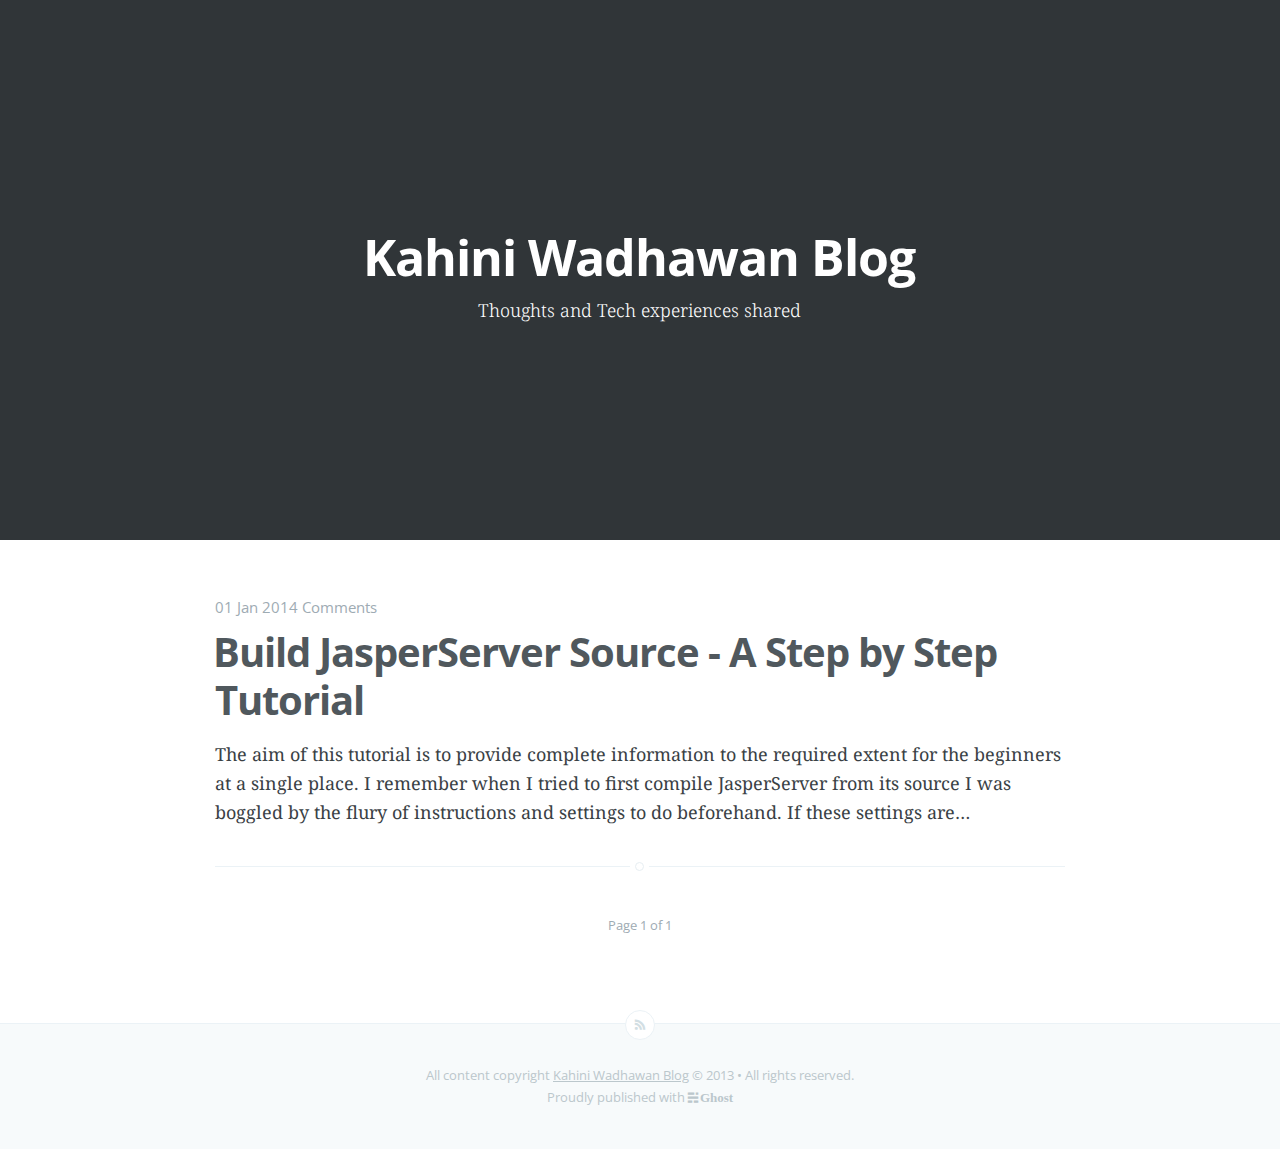
<file: index.html>
<!DOCTYPE html>
<html>
<head>
    
    <meta http-equiv="Content-Type" content="text/html" charset="UTF-8" />
    <meta http-equiv="X-UA-Compatible" content="IE=edge,chrome=1" />

    
    <title>Kahini Wadhawan Blog</title>
    <meta name="description" content="Thoughts and Tech experiences shared" />

    <meta name="HandheldFriendly" content="True" />
    <meta name="MobileOptimized" content="320" />
    <meta name="viewport" content="width=device-width, initial-scale=1.0" />

    
    <link rel="stylesheet" type="text/css" href="/assets/css/screen.css" />
    <link rel="stylesheet" type="text/css" href="//fonts.googleapis.com/css?family=Droid+Serif:400,700,400italic|Open+Sans:700,400" />

    
    <meta name="generator" content="Ghost 0.3" />
<link rel="alternate" type="application/rss+xml" title="RSS" href="/rss/">
<!-- Google Analytics Code -->
<script>
  (function(i,s,o,g,r,a,m){i['GoogleAnalyticsObject']=r;i[r]=i[r]||function(){
  (i[r].q=i[r].q||[]).push(arguments)},i[r].l=1*new Date();a=s.createElement(o),
  m=s.getElementsByTagName(o)[0];a.async=1;a.src=g;m.parentNode.insertBefore(a,m)
  })(window,document,'script','//www.google-analytics.com/analytics.js','ga');

  ga('create', 'UA-47090529-1', 'kahiniwadhawan.com');
  ga('send', 'pageview');

</script>
</head>
<body class="home-template">

    
    




<header id="site-head" >
    <div class="vertical">
        <div id="site-head-content" class="inner">

            
            <h1 class="blog-title">Kahini Wadhawan Blog</h1>
            <h2 class="blog-description">Thoughts and Tech experiences shared </h2>
        </div>
    </div>
</header>


<main class="content" role="main">

    
    

    <article class="post">
        <header class="post-header">
            <span class="post-meta"><time datetime="2014-01-01">01 Jan 2014</time> 
     <a href="/build-jasperserver-source-a-step-by-step-tutorial/#disqus_thread">Comments</a>  
   </span>
<!-- Disqus Code -->
            <h2 class="post-title"><a href="/build-jasperserver-source-a-step-by-step-tutorial/">Build JasperServer Source - A Step by Step Tutorial</a></h2>

        </header>
        <section class="post-excerpt">
            <p>The aim of this tutorial is to provide complete information to the required extent for the beginners at a single place. I remember when I tried to first compile JasperServer from its source I was boggled by the flury of instructions and settings to do beforehand. If these settings are&hellip;</p>
        </section>
    </article>

    

    
    <nav class="pagination" role="pagination">
    
    <span class="page-number">Page 1 of 1</span>
    
</nav>

</main>


    <footer class="site-footer">
        <a class="subscribe icon-feed" href="http://www.kahiniwadhawan.com/rss/"><span class="tooltip">Subscribe!</span></a>
        <div class="inner">
             <section class="copyright">All content copyright <a href="/">Kahini Wadhawan Blog</a> &copy; 2013 &bull; All rights reserved.</section>
             <section class="poweredby">Proudly published with <a class="icon-ghost" href="http://ghost.org">Ghost</a></section>
        </div>
    </footer>

    
    <script src="/shared/vendor/jquery/jquery.js"></script>

    
    <script type="text/javascript" src="/assets/js/index.js"></script>
  <!-- Disqus Code --> 
   <script type="text/javascript">
    /* * * CONFIGURATION VARIABLES: EDIT BEFORE PASTING INTO YOUR WEBPAGE * * */
    var disqus_shortname = 'kahiniwadhawanblog'; // required: replace example with your forum shortname

    /* * * DON'T EDIT BELOW THIS LINE * * */
    (function () {
        var s = document.createElement('script'); s.async = true;
        s.type = 'text/javascript';
        s.src = '//' + disqus_shortname + '.disqus.com/count.js';
        (document.getElementsByTagName('HEAD')[0] || document.getElementsByTagName('BODY')[0]).appendChild(s);
    }());
    </script>
    
</body>
</html>
</file>
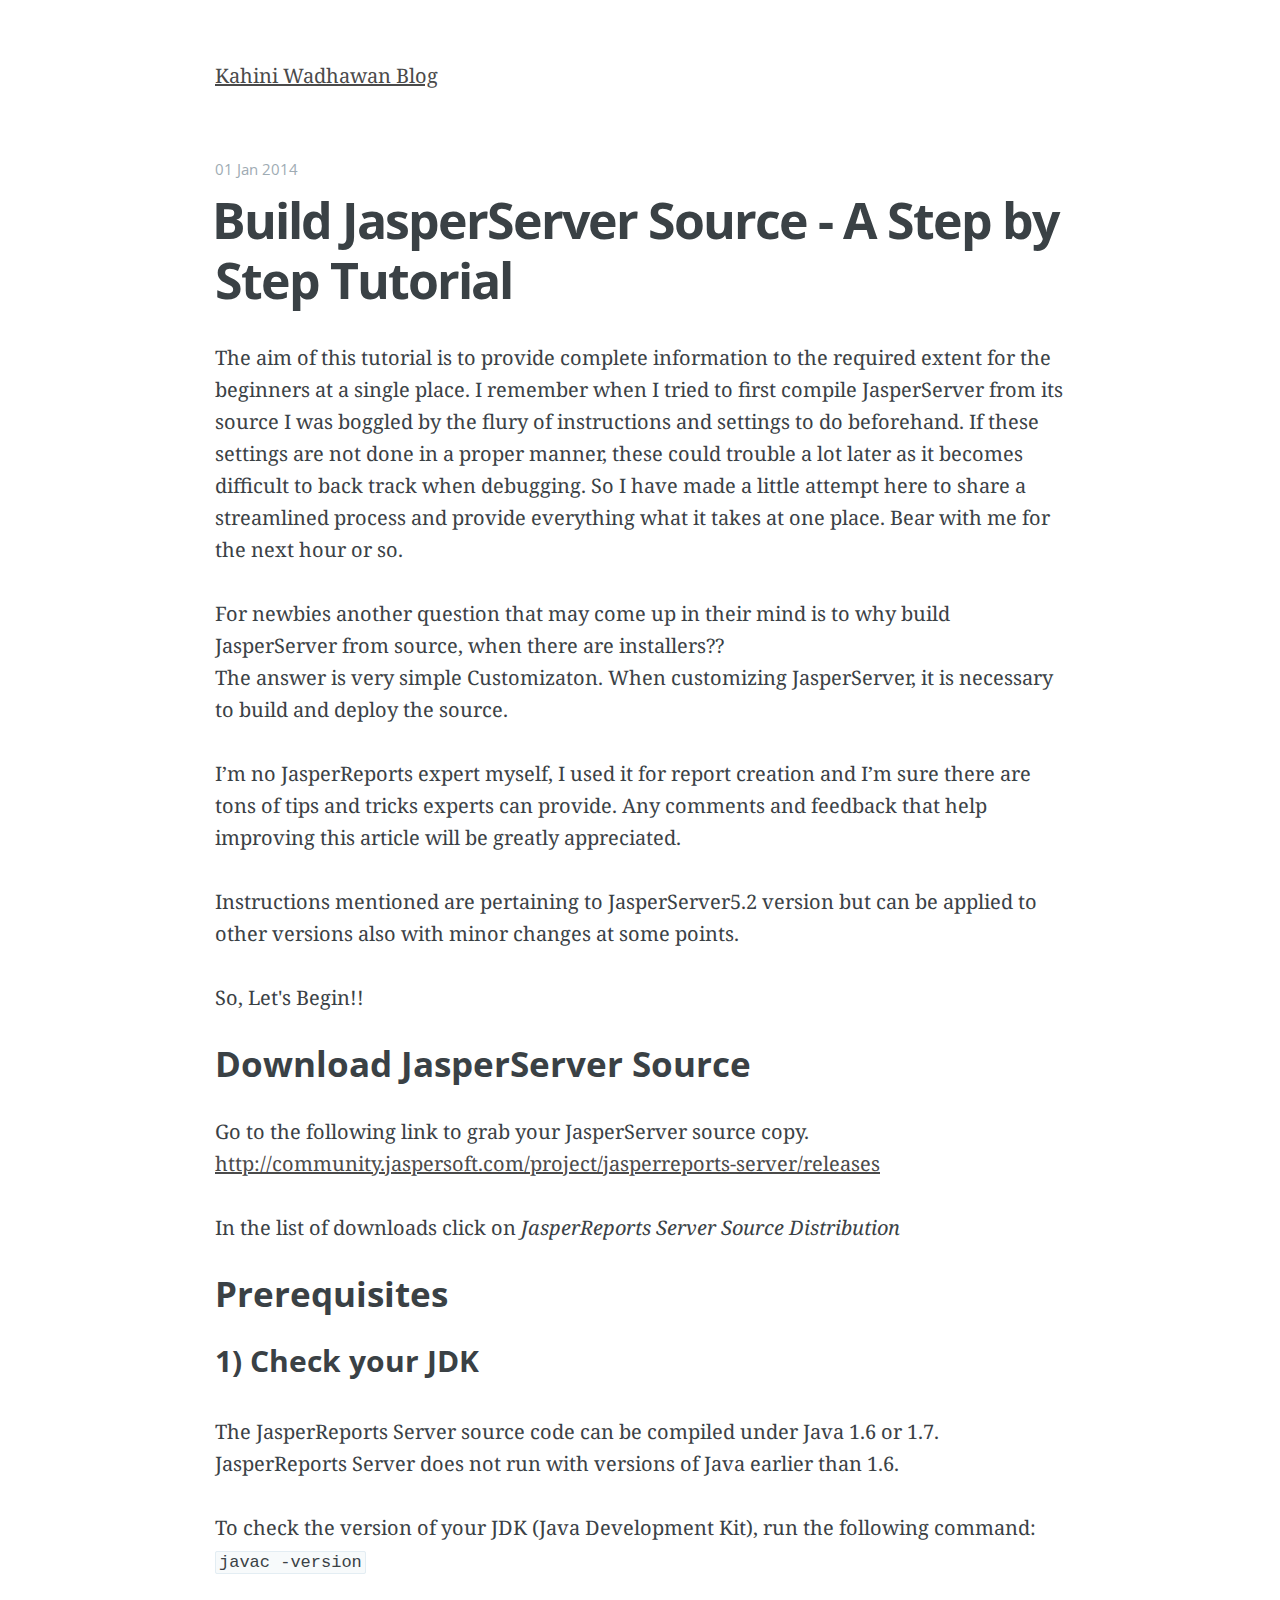
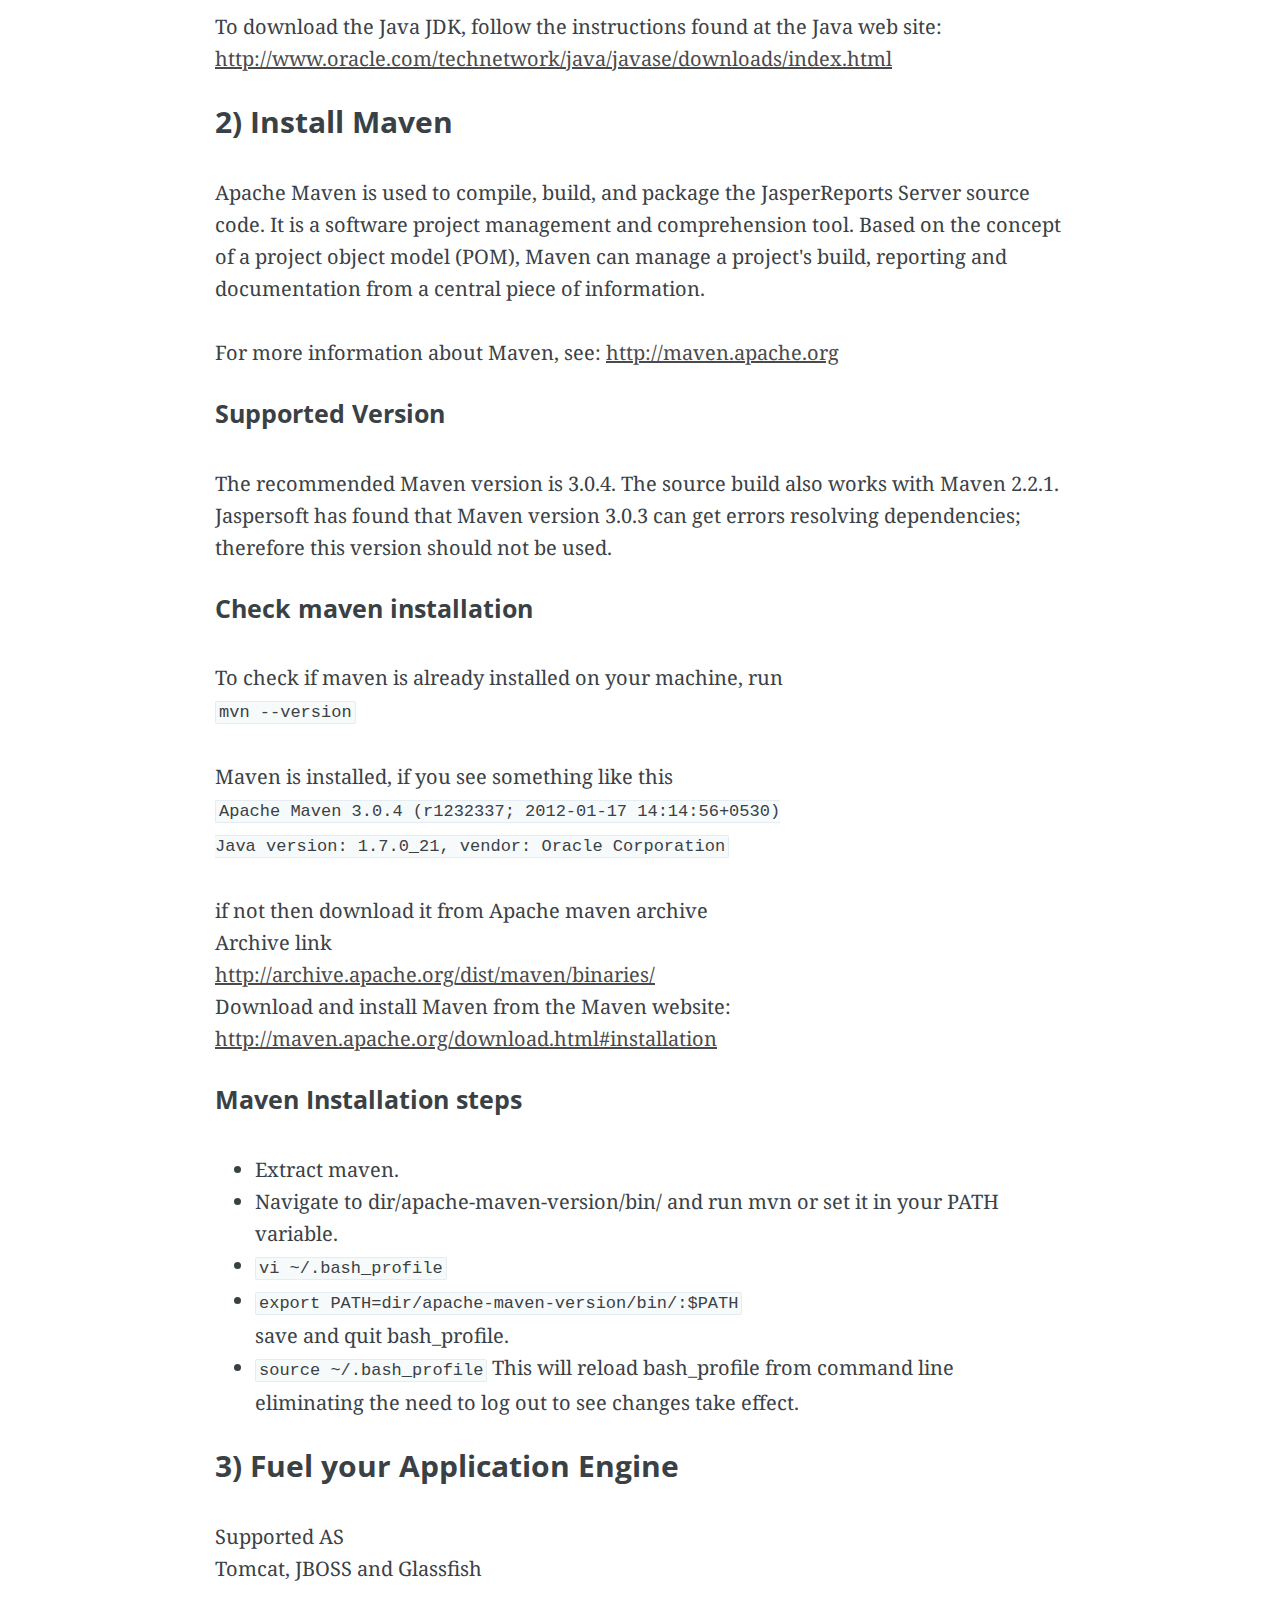
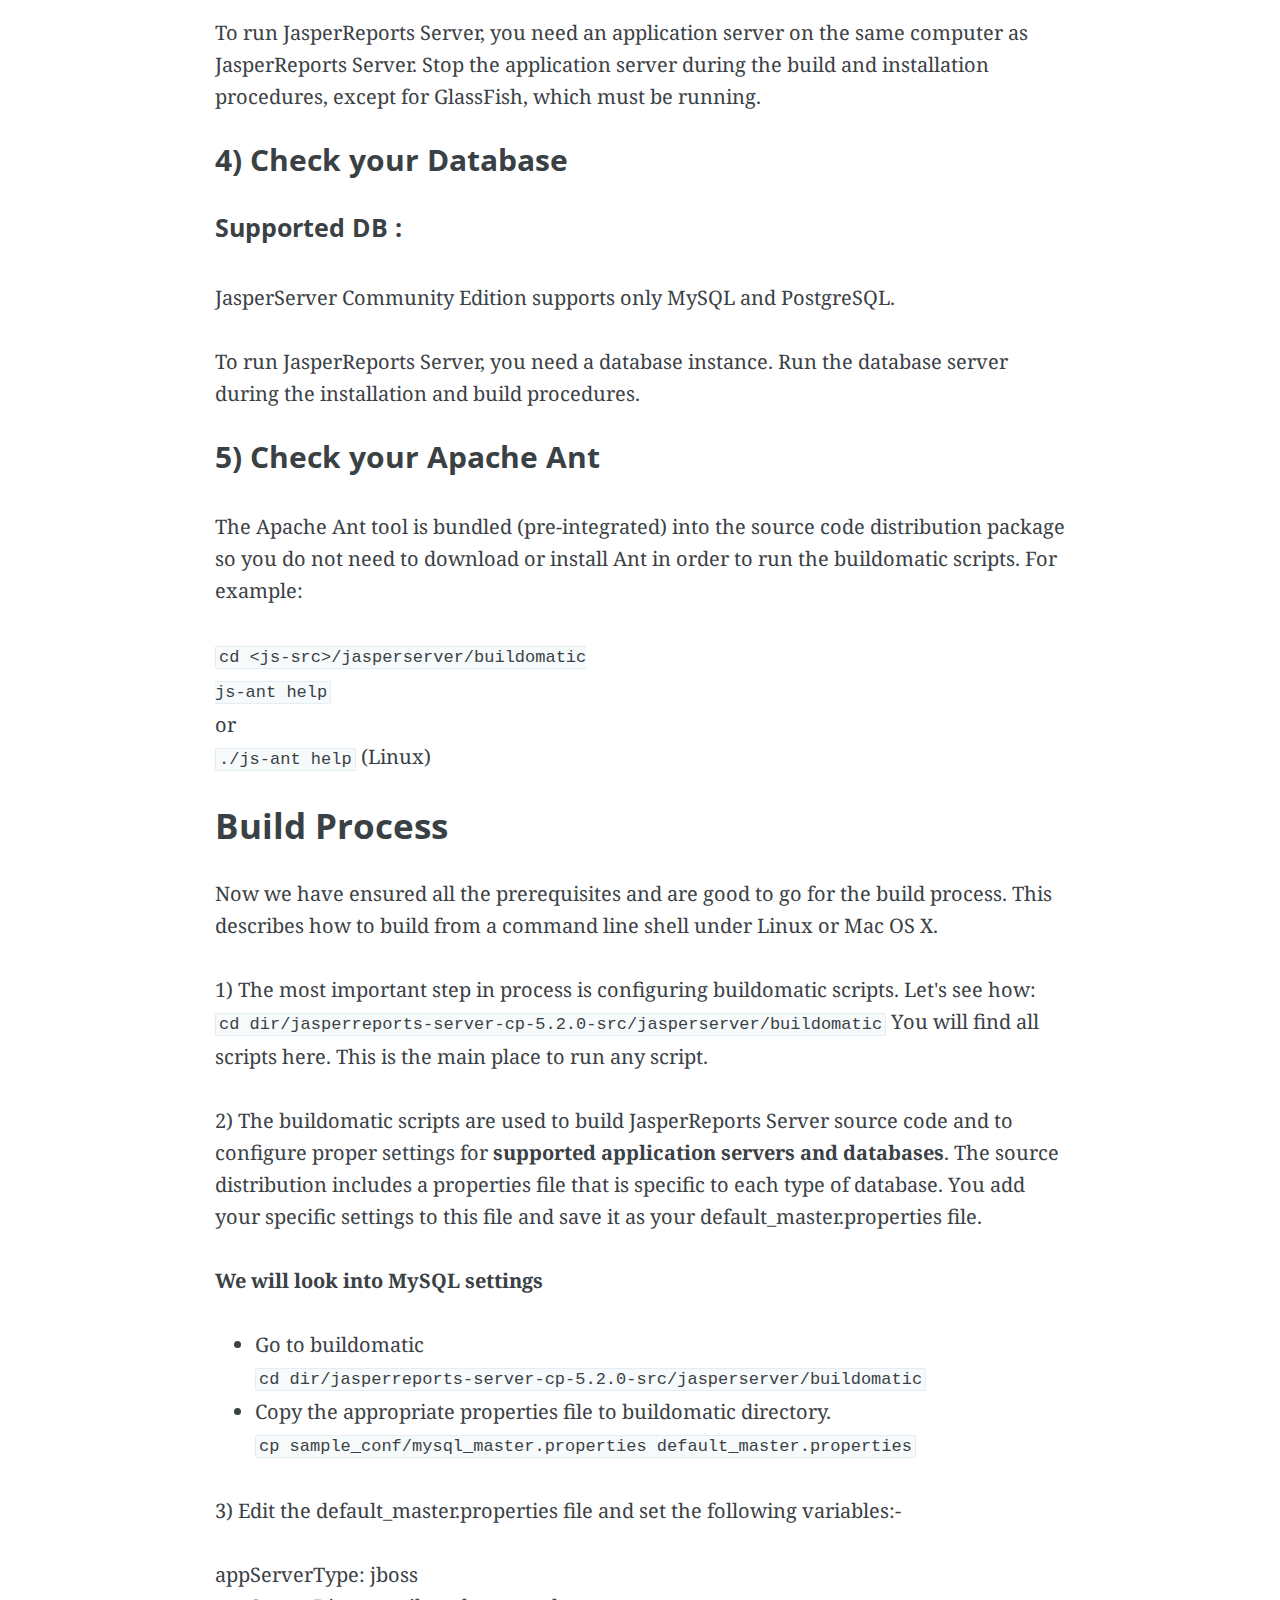
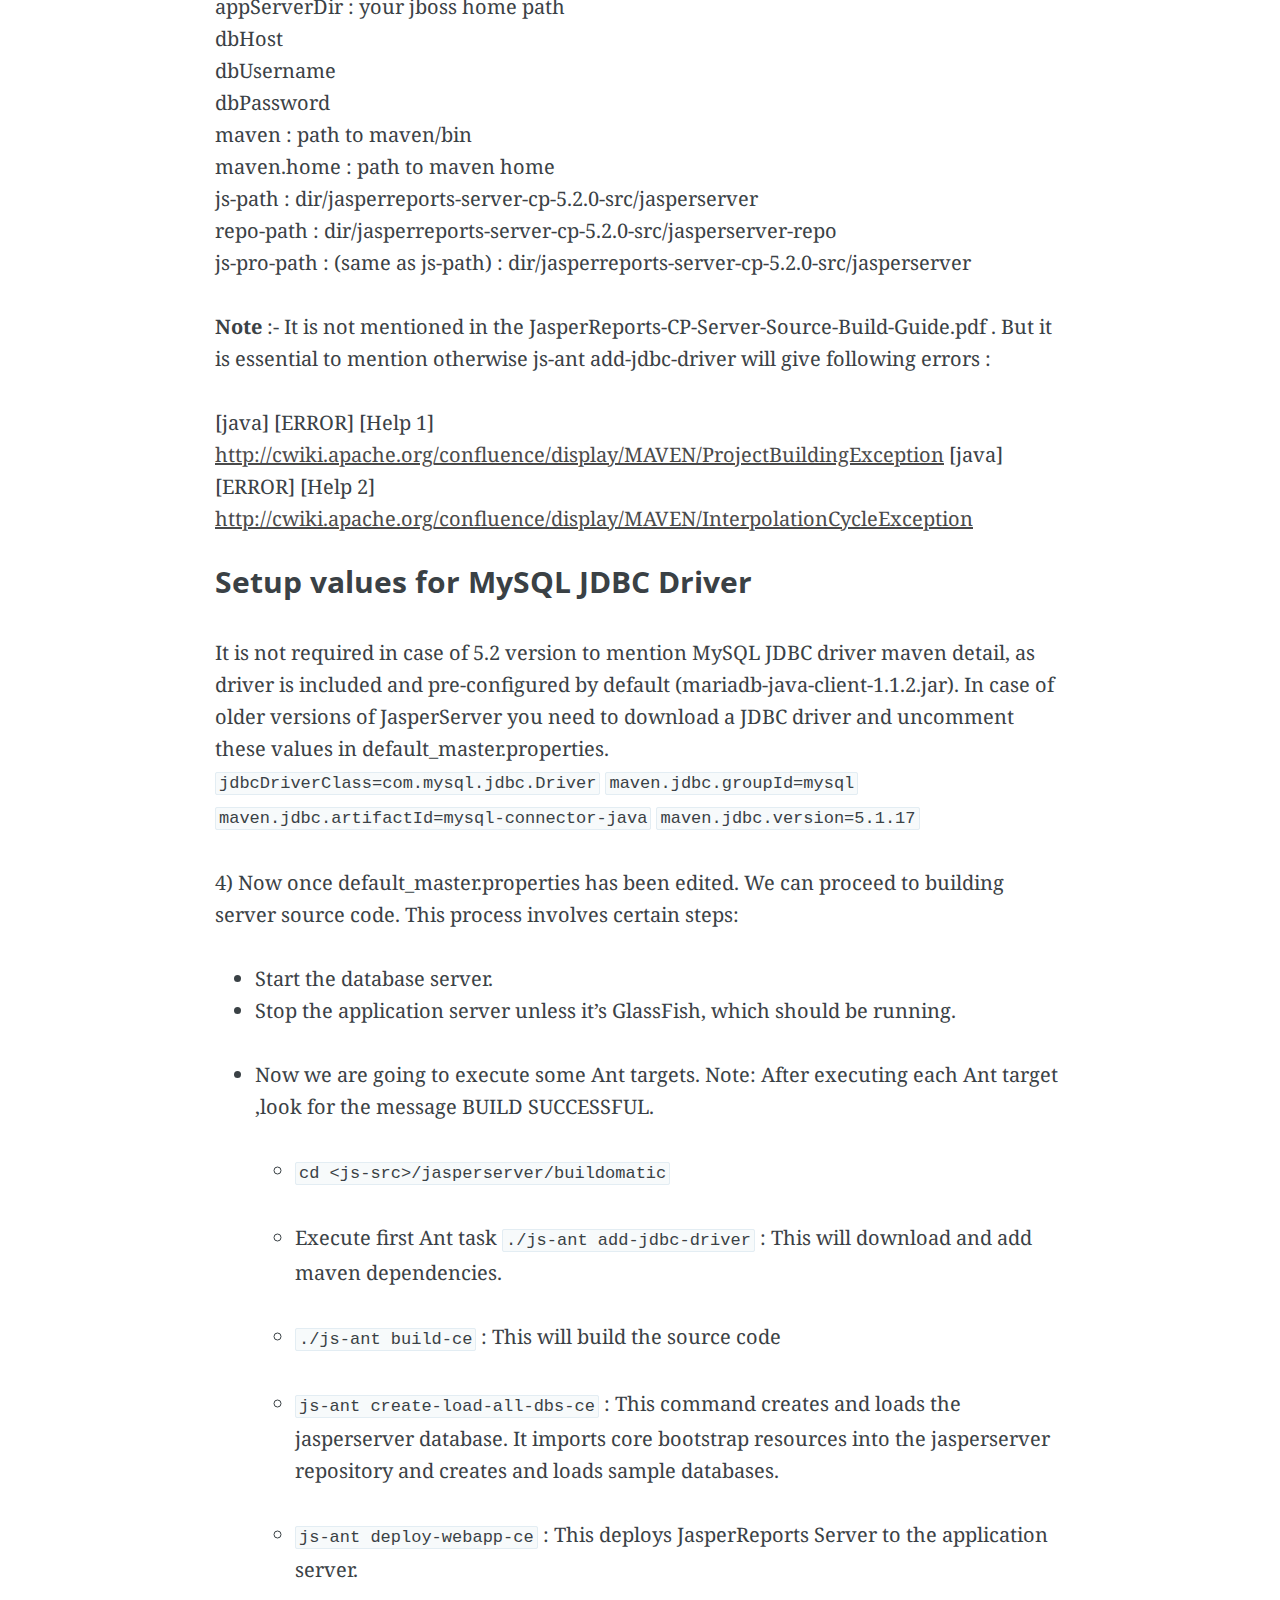
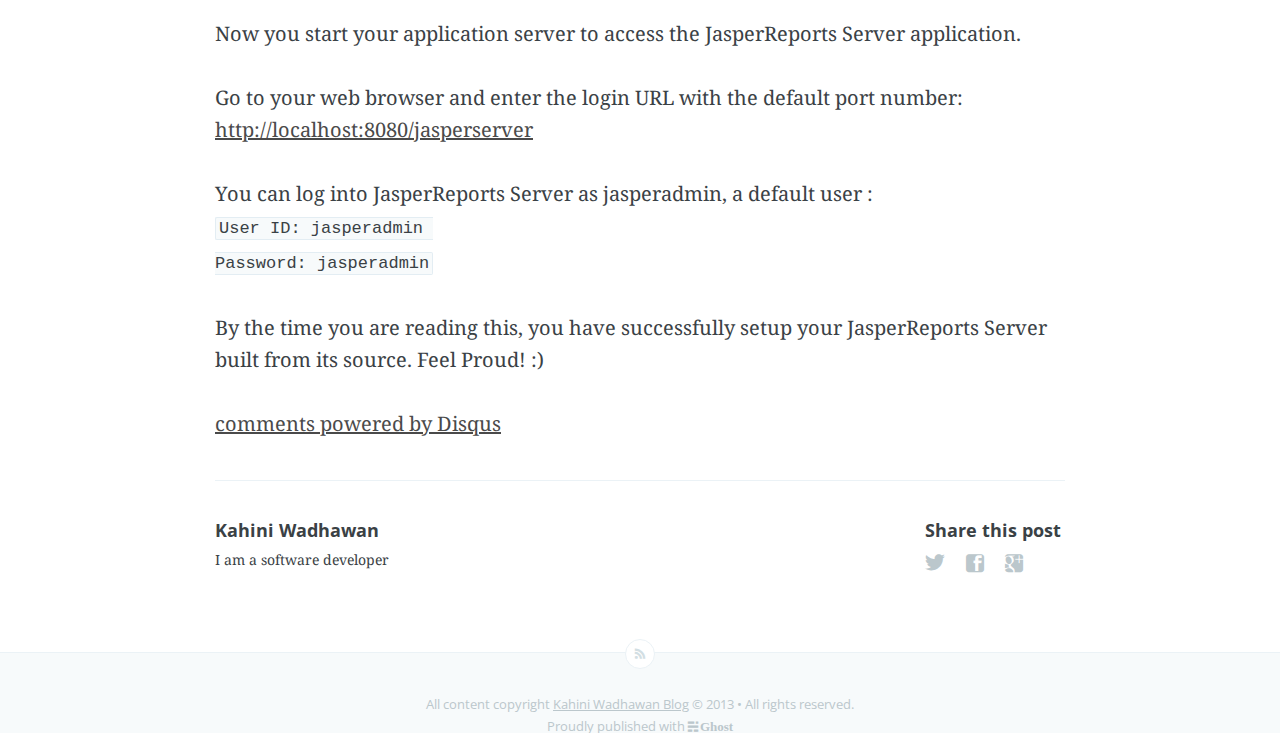
<file: build-jasperserver-source-a-step-by-step-tutorial/index.html>
<!DOCTYPE html>
<html>
<head>
    
    <meta http-equiv="Content-Type" content="text/html" charset="UTF-8" />
    <meta http-equiv="X-UA-Compatible" content="IE=edge,chrome=1" />

    
    <title>Build JasperServer Source - A Step by Step Tutorial</title>
    <meta name="description" content="" />

    <meta name="HandheldFriendly" content="True" />
    <meta name="MobileOptimized" content="320" />
    <meta name="viewport" content="width=device-width, initial-scale=1.0" />

    
    <link rel="stylesheet" type="text/css" href="/assets/css/screen.css" />
    <link rel="stylesheet" type="text/css" href="//fonts.googleapis.com/css?family=Droid+Serif:400,700,400italic|Open+Sans:700,400" />

    
    <meta name="generator" content="Ghost 0.3" />
<link rel="alternate" type="application/rss+xml" title="RSS" href="/rss/">
<!-- Google Analytics Code -->
<script>
  (function(i,s,o,g,r,a,m){i['GoogleAnalyticsObject']=r;i[r]=i[r]||function(){
  (i[r].q=i[r].q||[]).push(arguments)},i[r].l=1*new Date();a=s.createElement(o),
  m=s.getElementsByTagName(o)[0];a.async=1;a.src=g;m.parentNode.insertBefore(a,m)
  })(window,document,'script','//www.google-analytics.com/analytics.js','ga');

  ga('create', 'UA-47090529-1', 'kahiniwadhawan.com');
  ga('send', 'pageview');

</script>
</head>
<body class="post-template">

    
    



<main class="content" role="main">

    <article class="post">

        
        <header class="post-header">
            <a id="blog-logo" href="http://www.kahiniwadhawan.com">
                
                    Kahini Wadhawan Blog
                
            </a>
        </header>

        
        

        
        <span class="post-meta"><time datetime="2014-01-01">01 Jan 2014</time> </span>

        <h1 class="post-title">Build JasperServer Source - A Step by Step Tutorial</h1>

        <section class="post-content">
            <p>The aim of this tutorial is to provide complete information to the required extent for the beginners at a single place. I remember when I tried to first compile JasperServer from its source I was boggled by the flury of instructions and settings to do beforehand. If these settings are not done in a proper manner, these could trouble a lot later as it becomes difficult to back track when debugging. So I have made a little attempt here to share a streamlined process and provide everything what it takes at one place. Bear with me for the next hour or so. </p>

<p>For newbies another question that may come up in their mind is to why build JasperServer from source, when there are installers?? <br />
The answer is very simple Customizaton. When customizing JasperServer, it is necessary to build and deploy the source.</p>

<p>I’m no JasperReports expert myself, I used it for report creation and I’m sure there are tons of tips and tricks experts can provide. Any comments and feedback that help improving this article will be greatly appreciated.</p>

<p>Instructions mentioned are pertaining to JasperServer5.2 version but can be applied to other versions also with minor changes at some points. </p>

<p>So, Let's Begin!!</p>

<h3 id="downloadjasperserversource">Download JasperServer Source</h3>

<p>Go to the following link to grab your JasperServer source copy. <br />
<a href='http://community.jaspersoft.com/project/jasperreports-server/releases'>http://community.jaspersoft.com/project/jasperreports-server/releases</a></p>

<p>In the list of downloads click on <em>JasperReports Server Source Distribution</em></p>

<h3 id="prerequisites">Prerequisites</h3>

<h4 id="1checkyourjdk">1) Check your JDK</h4>

<p>The JasperReports Server source code can be compiled under Java 1.6 or 1.7. JasperReports Server does not run with versions of Java earlier than 1.6. </p>

<p>To check the version of your JDK (Java Development Kit), run the following command: <br />
<code>javac -version</code></p>

<p>To download the Java JDK, follow the instructions found at the Java web site: <a href="http://www.oracle.com/technetwork/java/javase/downloads/index.html">http://www.oracle.com/technetwork/java/javase/downloads/index.html</a></p>

<h4 id="2installmaven">2) Install Maven</h4>

<p>Apache Maven is used to compile, build, and package the JasperReports Server source code. It is a software project management and comprehension tool. Based on the concept of a project object model (POM), Maven can manage a project's build, reporting and documentation from a central piece of information.</p>

<p>For more information about Maven, see: <a href='http://maven.apache.org'>http://maven.apache.org</a></p>

<h5 id="supportedversion">Supported Version</h5>

<p>The recommended Maven version is 3.0.4. The source build also works with Maven 2.2.1. Jaspersoft has found that Maven version 3.0.3 can get errors resolving dependencies; therefore this version should not be used.  </p>

<h5 id="checkmaveninstallation">Check maven installation</h5>

<p>To check if maven is already installed on your machine, run <br />
<code>mvn --version</code></p>

<p>Maven is installed, if you see something like this <br />
<code>Apache Maven 3.0.4 (r1232337; 2012-01-17 14:14:56+0530)
Java version: 1.7.0_21, vendor: Oracle Corporation</code></p>

<p>if not then download it from Apache maven archive <br />
Archive link <br />
<a href='http://archive.apache.org/dist/maven/binaries/'>http://archive.apache.org/dist/maven/binaries/</a> <br />
Download and install Maven from the Maven website: <a href='http://maven.apache.org/download.html#installation'>http://maven.apache.org/download.html#installation</a>  </p>

<h5 id="maveninstallationsteps">Maven Installation steps</h5>

<ul>
<li>Extract maven. </li>
<li>Navigate to dir/apache-maven-version/bin/ and run mvn or set it in your PATH variable. </li>
<li><code>vi ~/.bash_profile</code></li>
<li><code>export PATH=dir/apache-maven-version/bin/:$PATH</code> <br />
save and quit bash_profile.  </li>
<li><code>source ~/.bash_profile</code>  This will reload bash_profile from command line eliminating the need to log out to see changes take effect.</li>
</ul>

<h4 id="3fuelyourapplicationengine">3) Fuel your Application Engine</h4>

<p>Supported AS <br />
Tomcat, JBOSS and Glassfish</p>

<p>To run JasperReports Server, you need an application server on the same computer as JasperReports Server. Stop the application server during the build and installation procedures, except for GlassFish, which must be running. </p>

<h4 id="4checkyourdatabase">4) Check your Database</h4>

<h5 id="supporteddb">Supported DB :</h5>

<p>JasperServer Community Edition supports only MySQL and PostgreSQL. </p>

<p>To run JasperReports Server, you need a database instance. Run the database server during the installation and build procedures. </p>

<h4 id="5checkyourapacheant">5) Check your Apache Ant</h4>

<p>The Apache Ant tool is bundled (pre-integrated) into the source code distribution package so you do not need to download or install Ant in order to run the buildomatic scripts. For example:</p>

<p><code>cd &lt;js-src&gt;/jasperserver/buildomatic
js-ant help</code> <br />
or <br />
<code>./js-ant help</code> (Linux)</p>

<h3 id="buildprocess">Build Process</h3>

<p>Now we have ensured all the prerequisites and are good to go for the build process. This describes how to build from a command line shell under Linux or Mac OS X. </p>

<p>1)  The most important step in process is configuring buildomatic scripts. Let's see how: <br />
<code>cd dir/jasperreports-server-cp-5.2.0-src/jasperserver/buildomatic</code>
You will find all scripts here. This is the main place to run any script. </p>

<p>2)  The buildomatic scripts are used to build JasperReports Server source code and to configure proper settings for <strong>supported application servers and databases</strong>. The source distribution includes a properties file that is specific to each type of database. You add your specific settings to this file and save it as your default_master.properties file. </p>

<p><strong>We will look into MySQL  settings</strong> </p>

<ul>
<li>Go to buildomatic
<code>cd dir/jasperreports-server-cp-5.2.0-src/jasperserver/buildomatic</code></li>
<li>Copy the appropriate properties file to buildomatic directory. 
<code>cp sample_conf/mysql_master.properties default_master.properties</code></li>
</ul>

<p>3) Edit the default_master.properties file and set the following variables:-</p>

<p>appServerType: jboss <br />
appServerDir : your jboss home path <br />
dbHost <br />
dbUsername <br />
dbPassword <br />
maven : path to maven/bin <br />
maven.home : path to maven home <br />
js-path : dir/jasperreports-server-cp-5.2.0-src/jasperserver <br />
repo-path :  dir/jasperreports-server-cp-5.2.0-src/jasperserver-repo <br />
js-pro-path : (same as js-path) :  dir/jasperreports-server-cp-5.2.0-src/jasperserver </p>

<p><strong>Note</strong> :- It is not mentioned in the JasperReports-CP-Server-Source-Build-Guide.pdf . But it is essential to mention otherwise js-ant add-jdbc-driver will give following errors : </p>

<p>[java] [ERROR] [Help 1] <a href='http://cwiki.apache.org/confluence/display/MAVEN/ProjectBuildingException'>http://cwiki.apache.org/confluence/display/MAVEN/ProjectBuildingException</a>
     [java] [ERROR] [Help 2] <a href='http://cwiki.apache.org/confluence/display/MAVEN/InterpolationCycleException'>http://cwiki.apache.org/confluence/display/MAVEN/InterpolationCycleException</a></p>

<h4 id="setupvaluesformysqljdbcdriver">Setup values for MySQL JDBC Driver</h4>

<p>It is not required in case of 5.2 version to mention MySQL JDBC driver maven detail, as driver is included and pre-configured by default (mariadb-java-client-1.1.2.jar). In case of older versions of JasperServer you need to download a JDBC driver and uncomment these values in default_master.properties. <br />
<code>jdbcDriverClass=com.mysql.jdbc.Driver</code>
<code>maven.jdbc.groupId=mysql</code>
<code>maven.jdbc.artifactId=mysql-connector-java</code> 
<code>maven.jdbc.version=5.1.17</code></p>

<p>4) Now once default_master.properties has been edited. We can proceed to building server source code. This process involves certain steps: </p>

<ul>
<li>Start the database server. </li>
<li>Stop the application server unless it’s GlassFish, which should be running. </li>
<li><p>Now we are going to  execute some Ant  targets. 
Note:  After executing each Ant target ,look for the message BUILD SUCCESSFUL.  </p>

<ul><li><p><code>cd &lt;js-src&gt;/jasperserver/buildomatic</code></p></li>
<li><p>Execute first Ant task  <code>./js-ant add-jdbc-driver</code> : This will download and add maven dependencies.  </p></li>
<li><p><code>./js-ant build-ce</code> : This will build the source code</p></li>
<li><p><code>js-ant create-load-all-dbs-ce</code> : This command creates and loads the jasperserver database. It imports core bootstrap resources into the jasperserver repository and creates and loads sample databases.</p></li>
<li><p><code>js-ant deploy-webapp-ce</code> : This deploys JasperReports Server to the application server. </p></li></ul></li>
</ul>

<p>Now you start your application server to access the JasperReports Server application. </p>

<p>Go to your web browser and enter the login URL with the default port number:  <a href='http://localhost:8080/jasperserver'>http://localhost:8080/jasperserver</a></p>

<p>You can log into JasperReports Server as jasperadmin, a default user : <br />
<code>User ID: jasperadmin 
Password: jasperadmin</code></p>

<p>By the time you are reading this, you have successfully setup your JasperReports Server built from its source. Feel Proud! :)</p>
        </section>

<!-- Disqus Code -->
            <div id="disqus_thread"></div>
    <script type="text/javascript">
        /* * * CONFIGURATION VARIABLES: EDIT BEFORE PASTING INTO YOUR WEBPAGE * * */
        var disqus_shortname = 'kahiniwadhawanblog'; // required: replace example with your forum shortname

        /* * * DON'T EDIT BELOW THIS LINE * * */
        (function() {
            var dsq = document.createElement('script'); dsq.type = 'text/javascript'; dsq.async = true;
            dsq.src = '//' + disqus_shortname + '.disqus.com/embed.js';
            (document.getElementsByTagName('head')[0] || document.getElementsByTagName('body')[0]).appendChild(dsq);
        })();
    </script>
    <noscript>Please enable JavaScript to view the <a href="http://disqus.com/?ref_noscript">comments powered by Disqus.</a></noscript>
    <a href="http://disqus.com" class="dsq-brlink">comments powered by <span class="logo-disqus">Disqus</span></a>
    
        <footer class="post-footer">

            
                <section class="author">
                    <h4>Kahini Wadhawan</h4>
                    <p>I am a software developer</p>
                </section>
            

            <section class="share">
                <h4>Share this post</h4>
                <a class="icon-twitter" href="http://twitter.com/share?text=Build JasperServer Source - A Step by Step Tutorial&url=http://www.kahiniwadhawan.com/build-jasperserver-source-a-step-by-step-tutorial/"
                    onclick="window.open(this.href, 'twitter-share', 'width=550,height=235');return false;">
                    <span class="hidden">Twitter</span>
                </a>
                <a class="icon-facebook" href="https://www.facebook.com/sharer/sharer.php?u=http://www.kahiniwadhawan.com/build-jasperserver-source-a-step-by-step-tutorial/"
                    onclick="window.open(this.href, 'facebook-share','width=580,height=296');return false;">
                    <span class="hidden">Facebook</span>
                </a>
                <a class="icon-google-plus" href="https://plus.google.com/share?url=http://www.kahiniwadhawan.com/build-jasperserver-source-a-step-by-step-tutorial/"
                   onclick="window.open(this.href, 'google-plus-share', 'width=490,height=530');return false;">
                    <span class="hidden">Google+</span>
                </a>
            </section>

        </footer>

        

    </article>

</main>


    <footer class="site-footer">
        <a class="subscribe icon-feed" href="http://www.kahiniwadhawan.com/rss/"><span class="tooltip">Subscribe!</span></a>
        <div class="inner">
             <section class="copyright">All content copyright <a href="/">Kahini Wadhawan Blog</a> &copy; 2013 &bull; All rights reserved.</section>
             <section class="poweredby">Proudly published with <a class="icon-ghost" href="http://ghost.org">Ghost</a></section>
        </div>
    </footer>

    
    <script src="/shared/vendor/jquery/jquery.js"></script>

    
    <script type="text/javascript" src="/assets/js/index.js"></script>
  <!-- Disqus Code --> 
   <script type="text/javascript">
    /* * * CONFIGURATION VARIABLES: EDIT BEFORE PASTING INTO YOUR WEBPAGE * * */
    var disqus_shortname = 'kahiniwadhawanblog'; // required: replace example with your forum shortname

    /* * * DON'T EDIT BELOW THIS LINE * * */
    (function () {
        var s = document.createElement('script'); s.async = true;
        s.type = 'text/javascript';
        s.src = '//' + disqus_shortname + '.disqus.com/count.js';
        (document.getElementsByTagName('HEAD')[0] || document.getElementsByTagName('BODY')[0]).appendChild(s);
    }());
    </script>
    
</body>
</html>
</file>
<file: assets/css/screen.css>
/* ==========================================================================
   Table of Contents
   ========================================================================== */

/*

    0.  Includes
    1.  Icons
    2.  General
    3.  Utilities
    4.  General
    5.  Single Post
    6.  Third Party Elements
    7.  Pagination
    8.  Footer
    9.  Media Queries (Tablet)
    10. Media Queries (Mobile)

 */

/* ==========================================================================
   0. Includes - Ground zero
   ========================================================================== */

@import url(normalize.css);


/* ==========================================================================
   1. Icons - Sets up the icon font and respective classes
   ========================================================================== */

/* Import the font file with the icons in it */
@font-face {
    font-family: 'icons';
    src:url('../fonts/icons.eot');
    src:url('../fonts/icons.eot?#iefix') format('embedded-opentype'),
        url('../fonts/icons.woff') format('woff'),
        url('../fonts/icons.ttf') format('truetype'),
        url('../fonts/icons.svg#icons') format('svg');
    font-weight: normal;
    font-style: normal;
}

/* Apply these base styles to all icons */
.icon-ghost, .icon-feed, .icon-twitter, .icon-google-plus, .icon-facebook {
    font-family: 'icons';
    speak: none;
    font-style: normal;
    font-weight: normal;
    font-variant: normal;
    text-transform: none;
    line-height: 1;
    -webkit-font-smoothing: antialiased;
    text-decoration: none;
}

/* Each icon is created by inserting the corret character into the 
   content of the :before pseudo element. Like a boss. */
.icon-ghost:before {
    content: "\e000";
}
.icon-feed:before {
    content: "\e001";
}
.icon-twitter:before {
    content: "\e002";
    font-size: 1.1em;
}
.icon-google-plus:before {
    content: "\e003";
}
.icon-facebook:before {
    content: "\e004";
}


/* ==========================================================================
   2. General - Setting up some base styles
   ========================================================================== */

html {
    height: 100%;
    max-height: 100%;
    font-size: 62.5%;
}

body {
    height: 100%;
    max-height: 100%;
    font-family: 'Droid Serif', serif;
    font-size: 2.0rem;
    line-height: 1.6em;
    color: #3A4145;
}

::-moz-selection {
    color: #222;
    background: #D6EDFF;
    text-shadow: none;
}

::selection {
    color: #222;
    background: #D6EDFF;
    text-shadow: none;
}

h1, h2, h3,
h4, h5, h6 {
    text-rendering: optimizeLegibility;
    line-height: 1;
    margin-top: 0;
    font-family: 'Open Sans', sans-serif;
}

h1 {
    font-size: 5rem;
    line-height: 1.2em;
    letter-spacing: -2px;
    text-indent: -3px;
}

h2 {
    font-size: 4rem;
    line-height: 1.2em;
    letter-spacing: -1px;
    text-indent: -2px;
}

h3 {
    font-size: 3.5rem;
}

h4 {
    font-size: 3rem;
}

h5 {
    font-size: 2.5rem;
}

h6 {
    font-size: 2rem;
}

a {
    color: #4a4a4a;
    transition: color ease 0.3s;
}

a:hover {
    color: #57A3E8;
}

h1 a, h2 a, h3 a,
h4 a, h5 a, h6 a {
    color: #50585D;
}


p, ul, ol {
    margin: 1.6em 0;
}

ol ol, ul ul,
ul ol, ol ul {
    margin: 0.4em 0;
}

hr {
    display: block;
    height: 1px;
    border: 0;
    border-top: 1px solid #efefef;
    margin: 3.2em 0;
    padding: 0;
}

blockquote {
    -moz-box-sizing: border-box;
    box-sizing: border-box;
    margin: 1.6em 0 1.6em -2.2em;
    padding: 0 0 0 1.6em;
    border-left: #4a4a4a 0.4em solid;
}

blockquote p {
    margin: 0.8em 0;
    font-style: italic;
}

blockquote small {
    display: inline-block;
    margin: 0.8em 0 0.8em 1.5em;;
    font-size:0.9em;
    color: #ccc;
}

blockquote small:before { content: '\2014 \00A0'; }

blockquote cite {
    font-weight:bold;
}

blockquote cite a { font-weight: normal; }


dl {
    margin: 1.6em 0;
}

dl dt {
    float: left;
    width: 180px;
    overflow: hidden;
    clear: left;
    text-align: right;
    text-overflow: ellipsis;
    white-space: nowrap;
    font-weight: bold;
    margin-bottom: 1em
}

dl dd {
    margin-left: 200px;
    margin-bottom: 1em
}

mark {
    background-color: #ffc336;
}

code, tt {
    padding: 1px 3px;
    font-family: Inconsolata, monospace, sans-serif;
    font-size: 0.85em;
    white-space: pre;
    border: 1px solid #E3EDF3;
    background: #F7FAFB; 
    /*background: #95B9C7;*/
    border-radius: 2px;
}

pre {
    -moz-box-sizing: border-box;
    box-sizing: border-box;
    margin: 1.6em 0;
    border: 1px solid #E3EDF3;
    width: 100%;
    padding: 10px;
    font-family: Inconsolata, monospace, sans-serif;
    font-size: 0.9em;
    white-space: pre;
    overflow: auto;
    background: #F7FAFB;
    border-radius: 3px;
}

pre code, tt {
    font-size: inherit;
    white-space: -moz-pre-wrap;
    white-space: pre-wrap;
    background: transparent;
    border: none;
    padding: 0;
}

kbd {
    display: inline-block;
    margin-bottom: 0.4em;
    padding: 1px 8px;
    border: #ccc 1px solid;
    color: #666;
    text-shadow: #fff 0 1px 0;
    font-size: 0.9em;
    font-weight: bold;
    background: #f4f4f4;
    border-radius: 4px;
    box-shadow: 
        0 1px 0 rgba(0, 0, 0, 0.2), 
        0 1px 0 0 #fff inset;
}

table {
    -moz-box-sizing: border-box;
    box-sizing: border-box;
    margin: 1.6em 0;
    width:100%;
    max-width: 100%;
    background-color: transparent;
}

table th,
table td {
    padding: 8px;
    line-height: 20px;
    text-align: left;
    vertical-align: top;
    border-top: 1px solid #efefef;
}

table th { color: #000; }

table caption + thead tr:first-child th,
table caption + thead tr:first-child td,
table colgroup + thead tr:first-child th,
table colgroup + thead tr:first-child td,
table thead:first-child tr:first-child th,
table thead:first-child tr:first-child td {
    border-top: 0;
}

table tbody + tbody { border-top: 2px solid #efefef; }

table table table { background-color: #fff; }

table tbody > tr:nth-child(odd) > td,
table tbody > tr:nth-child(odd) > th {
    background-color: #f6f6f6;
}

table.plain {
    tbody > tr:nth-child(odd) > td,
    tbody > tr:nth-child(odd) > th {
        background: transparent;
    }
}


/* ==========================================================================
   3. Utilities - These things get used a lot
   ========================================================================== */

/* Hides shit */
.hidden {
    text-indent: -9999px;
    visibility: hidden;
    display: none;
}

/* Creates a responsive wrapper that makes our content scale nicely */
.inner {
    position: relative;
    width: 80%;
    max-width: 700px;
    margin: 0 auto;
}

/* Centres vertically yo. (IE8+) */
.vertical {
    display: table-cell;
    vertical-align: middle;
}


/* ==========================================================================
   4. General - The main styles for the the theme
   ========================================================================== */

/* Big cover image on the home page */
#site-head {
    position: relative;
    display: table;
    width: 100%;
    height: 60%;
    margin-bottom: 5rem;
    text-align: center;
    color: #fff;
    background: #303538 no-repeat center center;
    background-size: cover;
}

/* Yo-logo. Yolo-go. Upload one in ghost/settings/ */
#blog-logo img {
    display: block;
    max-height: 100px;
    width: auto;
    margin: 0 auto;
    line-height: 0;
}

#back {
    color: rgba(0,0,0,0.2);
    position: fixed;
    top: 8px;
    left: 8px;
    padding: 6px;
    font-size: 16px;
}

/* The details of your blog. Defined in ghost/settings/ */
.blog-title {
    margin: 10px 0 10px 0;
    font-size: 5rem;
    letter-spacing: -1px;
}

.blog-description {
    margin: 0;
    font-size: 1.8rem;
    line-height: 1.5em;
    font-weight: 300;
    font-family: 'Droid Serif', serif;
    letter-spacing: 0;
}

/* Every post, on every page, gets this style on its <article> tag */
.post {
    position: relative;
    width:80%;
    max-width: 850px;
    margin: 4rem auto;
    padding-bottom: 4rem;
    border-bottom: #EBF2F6 1px solid;
    word-break: break-word;
    hyphens: auto;
}

/* Add a little circle in the middle of the border-bottom on our .post
   just for the lolz and stylepoints. */
.post:after {
    display: block;
    content: "";
    width: 7px;
    height: 7px;
    border: #E7EEF2 1px solid;
    position: absolute;
    bottom: -5px;
    left: 50%;
    margin-left: -5px;
    background: #fff;
    -webkit-border-radius: 100%;
    -moz-border-radius: 100%;
    border-radius: 100%;
    box-shadow: #fff 0 0 0 5px;
}

.post-title {
    margin:0;
}

.post-title a {
    text-decoration: none;
}

.post-excerpt p {
    margin: 1.6rem 0 0 0;
    font-size: 0.9em;
    line-height: 1.6em;
}

.post-meta {
    display: inline-block;
    margin: 0 0 5px 0;
    font-family: 'Open Sans', sans-serif;
    font-size: 1.5rem;
    color: #9EABB3;
}

.post-meta a {
    color: #9EABB3;
    text-decoration: none;
}

.post-meta a:hover {
    text-decoration: underline;
}

.user-meta {
    position: relative;
    padding: 0.3rem 40px 0 100px;
    min-height: 77px;
}

.user-image {
    position: absolute;
    top: 0;
    left: 0;
}

.user-name {
    display: block;
    font-weight: bold;
}

.user-bio {
    display: block;
    max-width: 440px;
    font-size: 1.4rem;
    line-height: 1.5em;
}

.publish-meta {
    position: absolute;
    top: 0;
    right: 0;
    padding: 4.3rem 0 4rem 0;
    text-align: right;
}

.publish-heading {
    display: block;
    font-weight: bold;
}

.publish-date {
    display: block;
    font-size: 1.4rem;
    line-height: 1.5em;
}

/* ==========================================================================
   5. Single Post - When you click on an individual post
   ========================================================================== */

/* Tweak the .post wrapper style */
.post-template .post {
    margin-top: 0;
    border-bottom: none;
    padding-bottom: 0;
}

/* Kill that stylish little circle that was on the border, too */
.post-template .post:after {
    display: none;
}

/* Insert some mad padding up in the header for better spacing */
.post-template .post-header {
    padding: 60px 0;
}

/* Keep large images within the bounds of the post-width */
.post-content img {
    display: block;
    max-width: 100%;
    margin: 0 auto;
}

/* The author credit area after the post */
.post-footer {
    position: relative;
    margin: 4rem 0 0 0;
    padding: 4rem 0 0 0;
    border-top: #EBF2F6 1px solid;
}

.post-footer h4 {
    font-size: 1.8rem;
    margin: 0;
}

.post-footer p {
    margin: 1rem 0;
    font-size: 1.4rem;
    line-height: 1.6em;
}

/* Create some space to the right for the share links */
.post-footer .author {
    margin-right: 180px;
}

/* Drop the share links in the space to the right.
   Doing it like this means it's easier for the author bio
   to be flexible at smaller screen sizes while the share
   links remain at a fixed width the whole time */
.post-footer .share {
    position: absolute;
    top: 4rem;
    right: 0;
    width: 140px;
}

.post-footer .share a {
    font-size: 1.8rem;
    display: inline-block;
    margin: 1.4rem 1.6rem 1.6rem 0;
    color: #BBC7CC;
}

.post-footer .share a:hover {
    color: #50585D;
}


/* ==========================================================================
   6. Third Party Elements - Embeds from other services
   ========================================================================== */

/* Github */

.gist table {
    margin: 0;
    font-size: 1.4rem;
}

.gist .line-number {
    min-width: 25px;
    font-size: 1.1rem;
}


/* ==========================================================================
   7. Pagination - Tools to let you flick between pages
   ========================================================================== */

/* The main wrapper for our pagination links */
.pagination {
    position: relative;
    width: 80%;
    max-width: 700px;
    margin: 4rem auto;
    font-family: 'Open Sans', sans-serif;
    font-size: 1.3rem;
    color: #9EABB3;
    text-align: center;
}

.pagination a {
    color: #9EABB3;
}

/* Push the previous/next links out to the left/right */
.older-posts,
.newer-posts {
    position: absolute;
    display: inline-block;
    padding: 0 15px;
    border: #EBF2F6 2px solid;
    text-decoration: none;
    border-radius: 30px;
    transition: border ease 0.3s;
}

.older-posts {
    right: 0;
}

.page-number {
    display: inline-block;
    padding: 2px 0;
}

.newer-posts {
    left: 0;
}

.older-posts:hover,
.newer-posts:hover {
    border-color: #9EABB3;
}


/* ==========================================================================
   8. Footer - The bottom of every page
   ========================================================================== */

.site-footer {
    position: relative;
    margin: 8rem 0 0 0;
    padding: 4rem 0;
    border-top: #EBF2F6 1px solid;
    font-family: 'Open Sans', sans-serif;
    font-size: 1.3rem;
    line-height: 1.7em;
    color: #BBC7CC;
    text-align: center;
    background: #F7FAFB;
}

.site-footer a {
    color: #BBC7CC;
    text-decoration: underline;
}

.site-footer a:hover {
    color: #50585D;
}

.poweredby .icon-ghost {
    font-weight: 700;
    text-decoration: none;
}

.poweredby .icon-ghost:hover {
    text-decoration: none;
}

.poweredby .icon-ghost:before {
    font-size: 1rem;
    margin-right: 0.2em;
}

/* The subscribe icon on the footer */
.subscribe {
    width: 28px;
    height: 28px;
    position: absolute;
    top: -14px;
    left: 50%;
    margin-left: -15px;
    border: #EBF2F6 1px solid;
    text-align: center;
    line-height: 2.4rem;
    border-radius: 50px;
    background: #fff;
    transition: box-shadow 0.5s;
}

/* The RSS icon, inserted via icon font */
.subscribe:before {
    color: #D2DEE3;
    font-size: 10px;
    position: absolute;
    top: 2px;
    left: 9px;
    font-weight: bold;
    transition: color 0.5s ease;
}

/* Add a box shadow to on hover */
.subscribe:hover {
    box-shadow: rgba(0,0,0,0.05) 0 0 0 3px;
    transition: box-shadow 0.25s;
}

.subscribe:hover:before {
    color: #50585D;
}

/* CSS tooltip saying "Subscribe!" - initially hidden */
.tooltip {
    opacity:0;
    display: inline-block;
    padding: 4px 8px 5px 8px;
    position:absolute;
    top: -23px;
    left: -23px;
    color: rgba(255,255,255,0.9);
    font-size: 1.1rem;
    font-weight: bold;
    line-height: 1em;
    text-align: center;
    background: #50585D;
    border-radius:20px;
    box-shadow: 0 1px 4px rgba(0,0,0,0.1);
    transition: opacity 0.3s ease, top 0.3s ease;
}

/* The little chiclet arrow under the tooltip, pointing down */
.tooltip:after {
    content:"";
    border-width:5px 5px 0 5px;
    border-style:solid;
    border-color: #50585D transparent;
    display:block;
    position:absolute;
    bottom:-4px;
    left:50%;
    margin-left:-5px;
    z-index: 220;
    width:0;
}

/* On hover, show the tooltip! */
.subscribe:hover .tooltip {
    opacity: 1;
    top: -33px;
}


/* ==========================================================================
   9. Media Queries - Smaller than 900px
   ========================================================================== */

@media only screen and (max-width: 900px) {

    blockquote {
        margin-left: 0;
    }

    #site-head {
        -webkit-box-sizing: border-box; 
        -moz-box-sizing: border-box;
        box-sizing: border-box; 
        height: auto;
        min-height: 240px;
        padding: 15% 0;
    }

    .blog-title {
        font-size: 4rem;
        letter-spacing: -1px;
    }

    .blog-description {
        font-size: 1.7rem;
        line-height: 1.5em;
    }

    .post {
        font-size: 0.9em;
        line-height: 1.6em;
    }

    .post-template .post {
        padding-bottom: 1rem;
    }

    .post-template .post-header {
        padding: 40px 0;
    }

    h1 {
        font-size: 4.8rem;
        text-indent: -2px;
    }

    h2 {
        font-size: 3.8rem;
    }

    h3 {
        font-size: 3.3rem;
    }

    h4 {
        font-size: 2.8rem;
    }

}

/* ==========================================================================
   10. Media Queries - Smaller than 500px
   ========================================================================== */


@media only screen and (max-width: 500px) {

    #blog-logo img {
        max-height: 80px;
    }

    .inner, 
    .pagination {
        width: auto;
        margin-left: 16px;
        margin-right: 16px;
    }

    .post {
        width:auto;
        margin-left: 16px;
        margin-right: 16px;
        font-size: 0.8em;
        line-height: 1.6em;
    }

    #site-head {
        padding: 10% 0;
    }

    .blog-title {
        font-size: 3rem;
    }

    .blog-description {
        font-size: 1.5rem;
    }


    h1, h2 {
        font-size: 3rem;
        line-height: 1.1em;
        letter-spacing: -1px;
    }

    h3 {
        font-size: 2.8rem;
    }

    h4 {
        font-size: 2.3rem;
    }

    .post-template .post {
        padding-bottom: 0;
    }

    .post-template .post-header {
        padding: 30px 0;
    }

    .post-meta {
        font-size: 1.3rem;
    }

    .post-footer {
        padding: 4rem 0;
        text-align: center;
    }

    .post-footer .author {
        margin: 0 0 2rem 0;
        padding: 0 0 1.6rem 0;
        border-bottom: #EBF2F6 1px dashed;
    }

    .post-footer .share {
        position: static;
        width: auto;
    }

    .post-footer .share a {
        margin: 1.4rem 0.8rem 0 0.8rem;
    }

    .older-posts,
    .newer-posts {
        position: static;
        margin: 10px 0;
    }

    .page-number {
        display: block;
    }

    .site-footer {
        margin-top: 6rem;
        font-size: 1.1rem;
    }
}

/* ==========================================================================
   End of file. Media queries should be the last thing here. Do not add stuff
   below this point, or it will probably fuck everything up.
   ========================================================================== */
</file>
